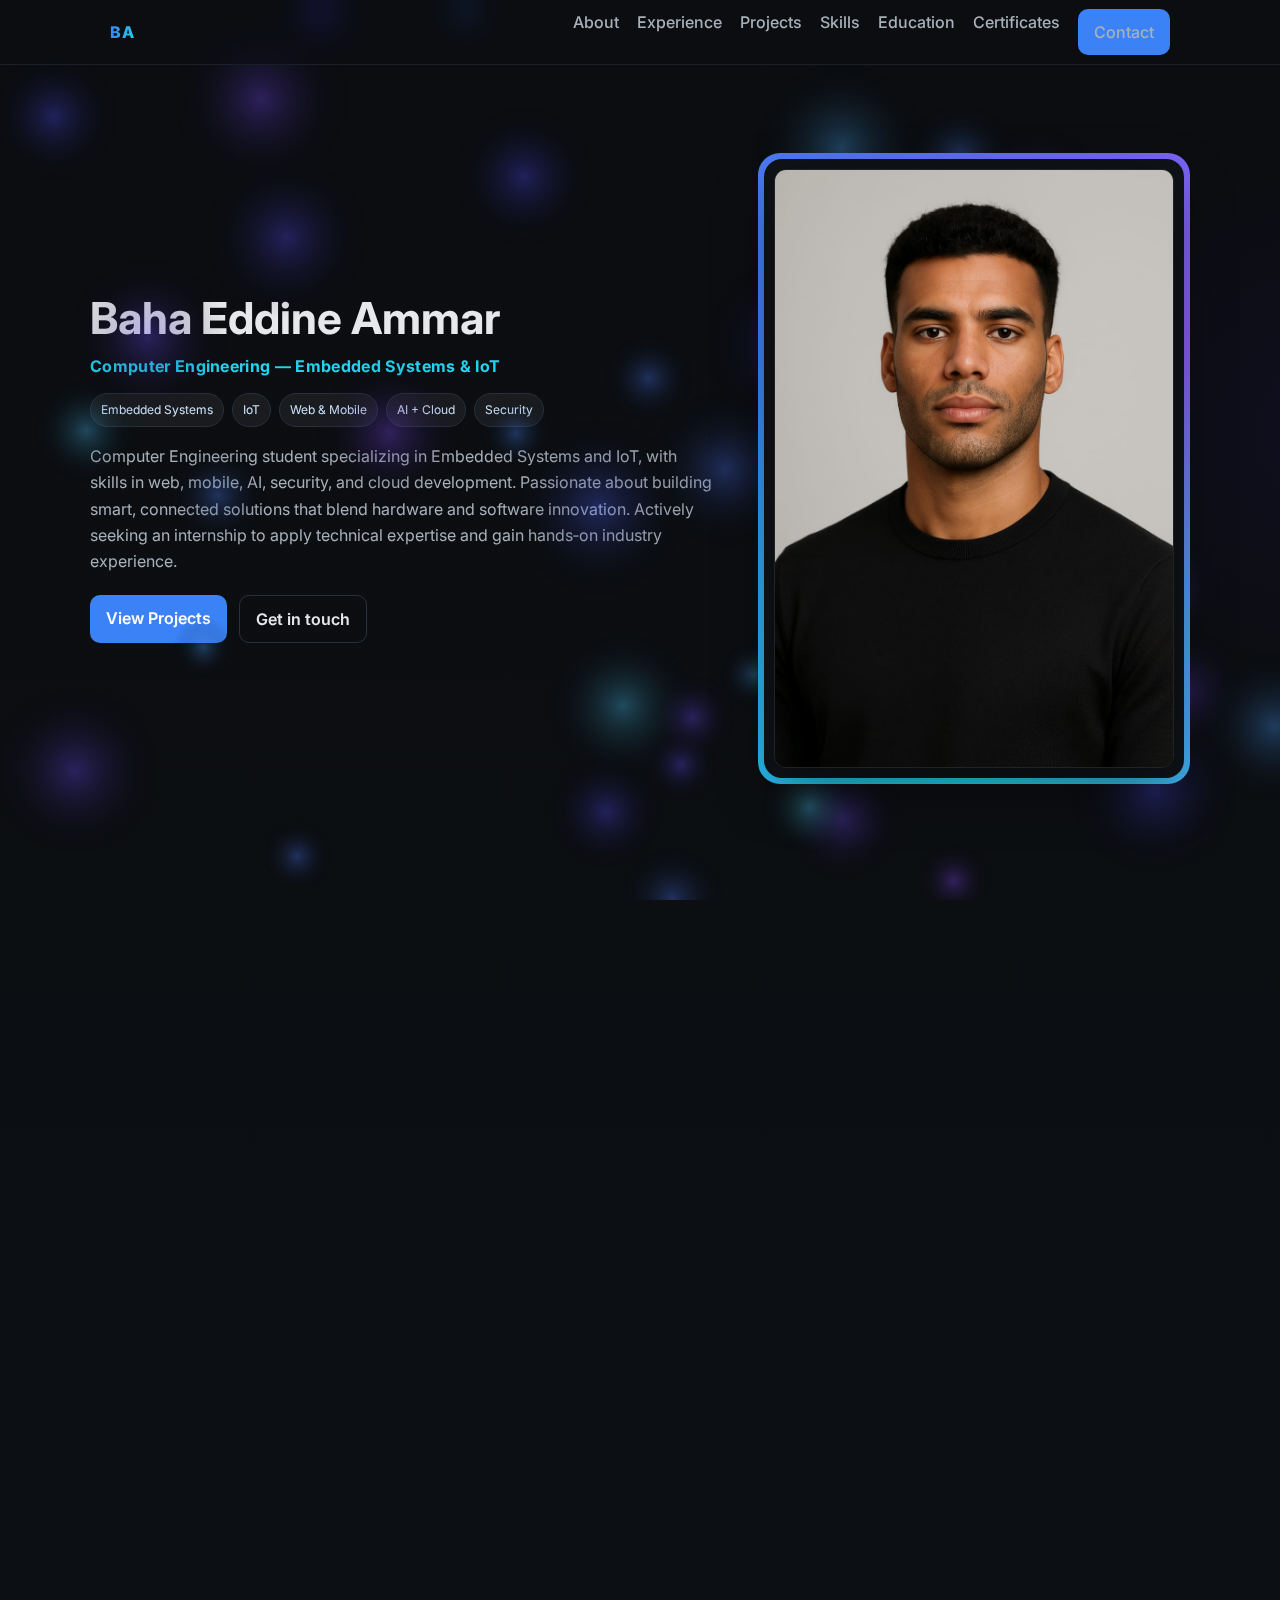
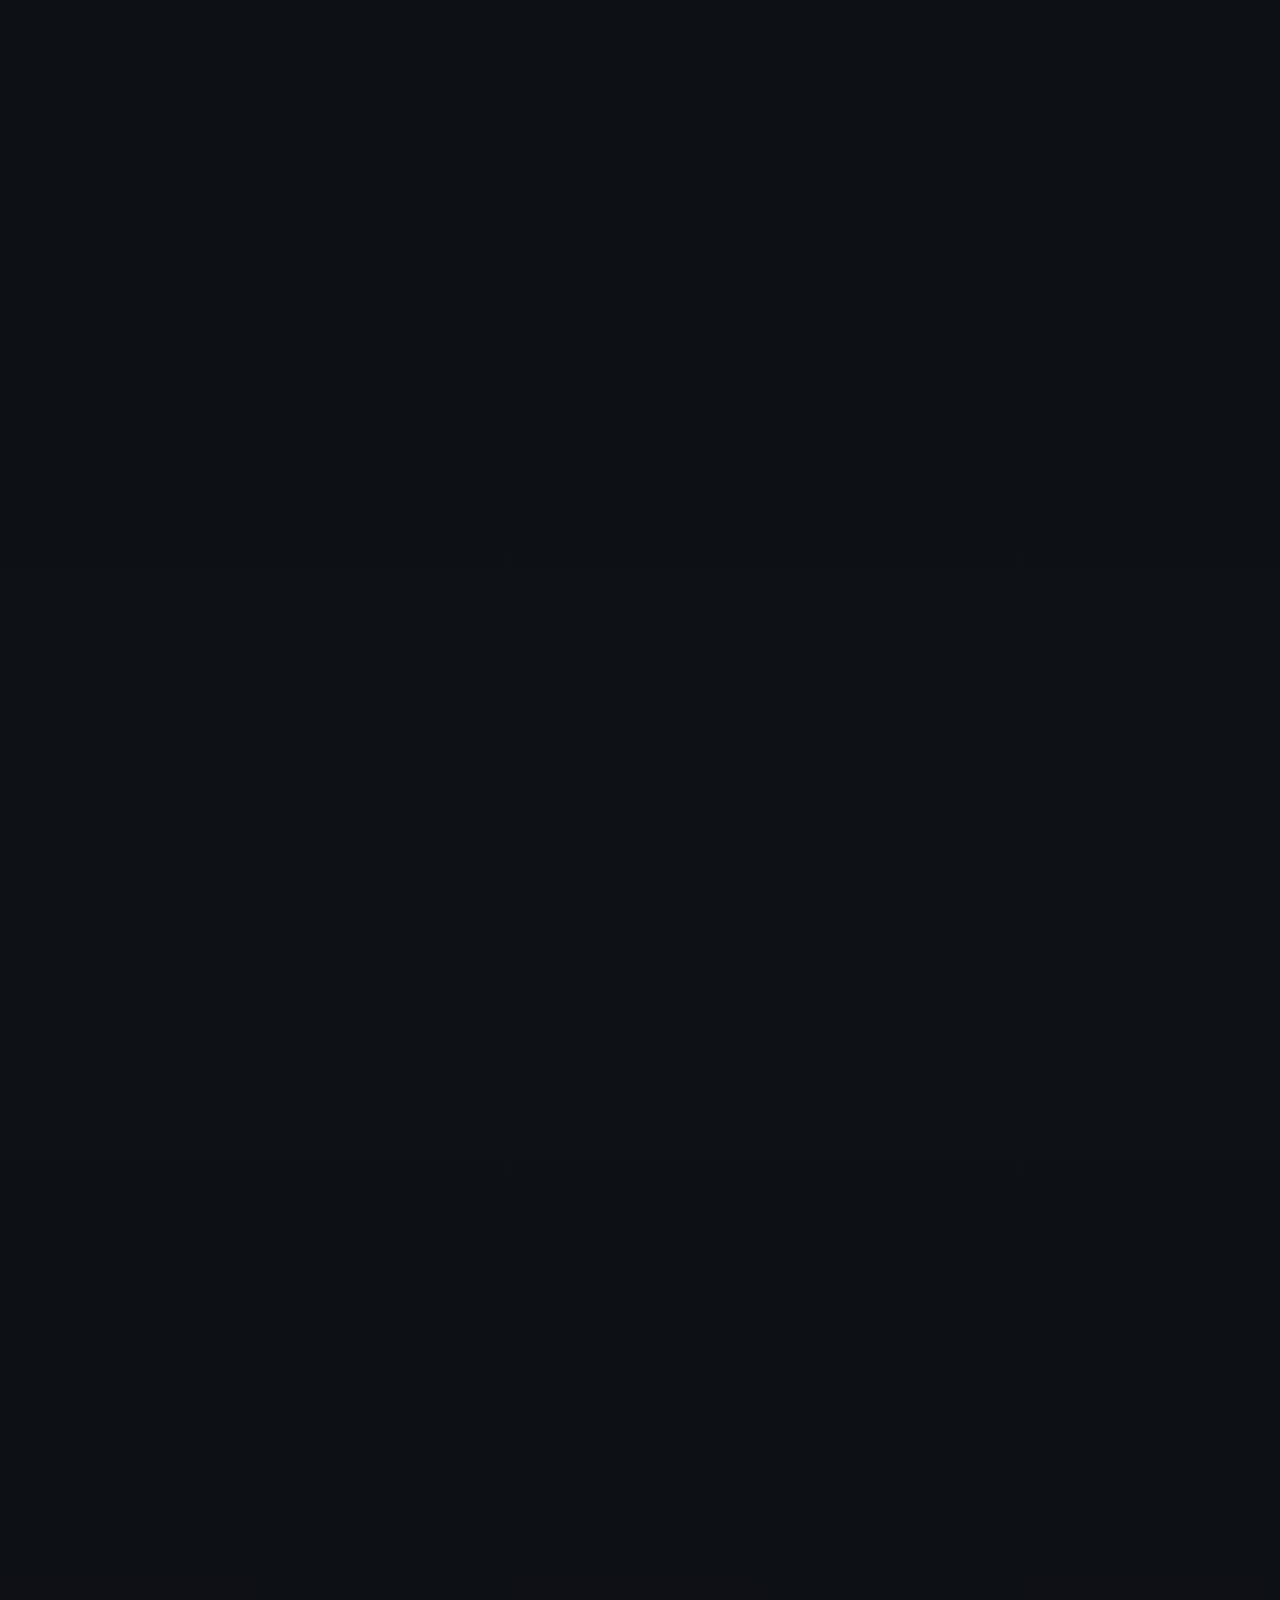
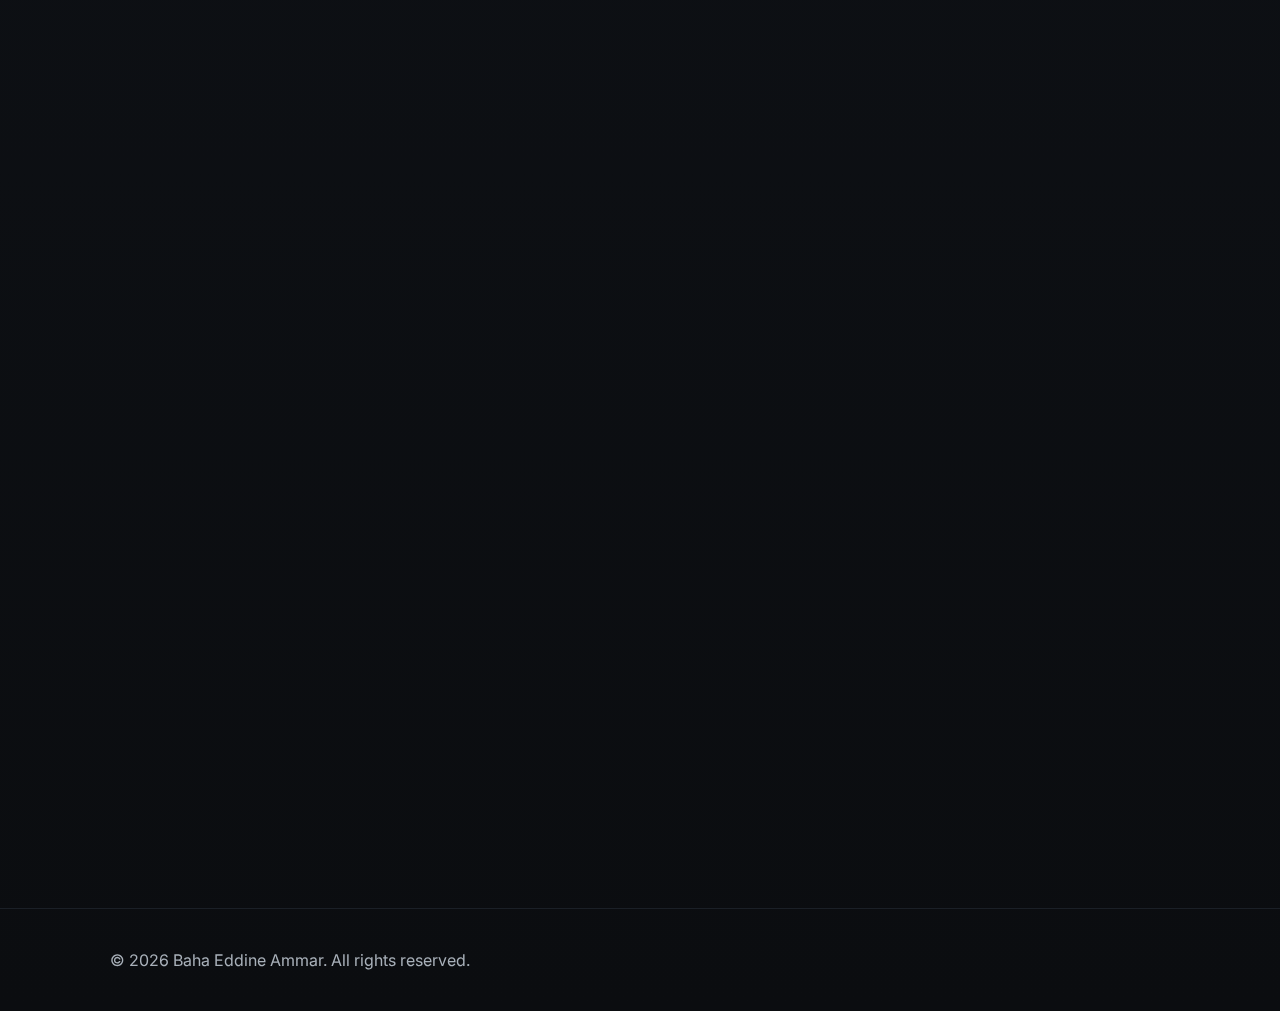
<file: index.html>
<!DOCTYPE html>
<html lang="en" class="no-js">
  <head>
    <meta charset="utf-8" />
    <meta name="viewport" content="width=device-width, initial-scale=1" />
    <title>Baha Eddine Ammar — Portfolio</title>

    <!-- Primary Meta -->
    <meta name="title" content="Baha Eddine Ammar — Computer Engineering (Embedded & IoT)" />
    <meta name="description" content="Computer Engineering student at ISIMA specializing in Embedded Systems & IoT. Web, mobile, AI, security, and cloud development." />

    <!-- Open Graph / Facebook -->
    <meta property="og:type" content="website" />
    <meta property="og:title" content="Baha Eddine Ammar — Portfolio" />
    <meta property="og:description" content="Computer Engineering student at ISIMA specializing in Embedded Systems & IoT. Web, mobile, AI, security, and cloud development." />
    <meta property="og:image" content="assets/profile.jpg" />

    <!-- Twitter -->
    <meta property="twitter:card" content="summary_large_image" />
    <meta property="twitter:title" content="Baha Eddine Ammar — Portfolio" />
    <meta property="twitter:description" content="Computer Engineering student at ISIMA specializing in Embedded Systems & IoT. Web, mobile, AI, security, and cloud development." />
    <meta property="twitter:image" content="assets/profile.jpg" />

    <link rel="icon" href="favicon.ico" />
    <link rel="preconnect" href="https://fonts.googleapis.com" />
    <link rel="preconnect" href="https://fonts.gstatic.com" crossorigin />
    <link href="https://fonts.googleapis.com/css2?family=Inter:wght@300;400;500;600;700;800&display=swap" rel="stylesheet" />
    <link rel="stylesheet" href="styles.css" />
    <script>document.documentElement.classList.remove('no-js');document.documentElement.classList.add('js');</script>
    <script defer src="scripts.js"></script>

    <script type="application/ld+json">
      {
        "@context": "https://schema.org",
        "@type": "Person",
        "name": "Baha Eddine Ammar",
        "description": "Computer Engineering student specializing in Embedded Systems & IoT; web, mobile, AI, security, and cloud.",
        "image": "assets/profile.jpg",
        "alumniOf": {
          "@type": "CollegeOrUniversity",
          "name": "Higher Institute of Computer Science of Mahdia (ISIMA)"
        },
        "url": "./"
      }
    </script>
  </head>
  <body>
    <header class="site-header">
      <nav class="nav container">
        <a class="brand" href="#home" aria-label="Baha Eddine Ammar">BA</a>
        <button class="nav-toggle" aria-label="Toggle navigation">☰</button>
        <ul class="nav-links">
          <li><a href="about.html">About</a></li>
          <li><a href="experience.html">Experience</a></li>
          <li><a href="projects.html">Projects</a></li>
          <li><a href="skills.html">Skills</a></li>
          <li><a href="education.html">Education</a></li>
          <li><a href="certificates.html">Certificates</a></li>
          <li><a href="contact.html" class="btn btn-primary">Contact</a></li>
        </ul>
      </nav>
    </header>

    <main id="home">
      <section class="hero container sr">
        <div class="hero-content">
          <h1>Baha Eddine Ammar</h1>
          <p class="subtitle">Computer Engineering — Embedded Systems & IoT</p>
          <div class="role-chips">
            <span class="chip">Embedded Systems</span>
            <span class="chip">IoT</span>
            <span class="chip">Web & Mobile</span>
            <span class="chip">AI + Cloud</span>
            <span class="chip">Security</span>
          </div>
          <p class="lead">Computer Engineering student specializing in Embedded Systems and IoT, with skills in web, mobile, AI, security, and cloud development. Passionate about building smart, connected solutions that blend hardware and software innovation. Actively seeking an internship to apply technical expertise and gain hands‑on industry experience.</p>
          <div class="cta">
            <a href="projects.html" class="btn btn-primary">View Projects</a>
            <a href="contact.html" class="btn btn-ghost">Get in touch</a>
          </div>
        </div>
        <div class="hero-photo sr">
          <div class="photo-ring">
            <div class="photo-wrap">
              <img src="assets/profile.jpg" alt="Portrait of Baha Eddine Ammar" />
            </div>
          </div>
        </div>
      </section>

      <section id="about" class="section container sr">
        <h2>About</h2>
        <p>I'm a Computer Engineering student at the Higher Institute of Computer Science of Mahdia (ISIMA), focusing on Embedded Systems and the Internet of Things. My work spans firmware on microcontrollers, connected sensor networks, and full‑stack applications across web and mobile. I enjoy turning real‑world problems into robust, scalable systems that integrate hardware, software, AI, and cloud infrastructure.</p>
      </section>

      <section id="experience" class="section container sr">
        <h2>Experience</h2>
        <div class="timeline">
          <article class="card">
            <header class="card-header">
              <h3>Embedded Systems and AI Intern — Digi Growing</h3>
              <span class="meta">Aug 2025</span>
            </header>
            <ul>
              <li>Built an intelligent home tracking system with ESP32, Arduino, and IoT sensors for environmental monitoring.</li>
              <li>Implemented AI‑based prediction and automation using TensorFlow and LangChain for data‑driven actions.</li>
            </ul>
            <div class="tech">ESP32, Arduino, IoT Sensors, TensorFlow, LangChain</div>
          </article>

          <article class="card">
            <header class="card-header">
              <h3>Mobile App Development Intern — LEA Property Solutions</h3>
              <span class="meta">June 2024</span>
            </header>
            <ul>
              <li>Designed and developed a cross‑platform mobile app for property rental management.</li>
              <li>Implemented authentication, real‑time sync, and REST API integration.</li>
            </ul>
            <div class="tech">Flutter, Firebase, SQL, REST</div>
          </article>

          <article class="card">
            <header class="card-header">
              <h3>Cloud Infrastructure Intern — Naxer.pro</h3>
              <span class="meta">Aug 2023</span>
            </header>
            <ul>
              <li>Deployed cloud and network infrastructure using VMware and pfSense.</li>
              <li>Configured secure virtual environments, routing, and monitoring.</li>
            </ul>
            <div class="tech">VMware, pfSense, Networking</div>
          </article>
        </div>
      </section>

      <section id="projects" class="section container sr">
        <h2>Featured Projects</h2>
        <div class="grid">
          <article class="card">
            <header class="card-header">
              <h3>AI‑Powered Resume Builder</h3>
              <span class="meta">Web Application · 2025</span>
            </header>
            <ul>
              <li>Generates professional resumes and cover letters optimized for ATS.</li>
              <li>AI‑driven content suggestions; PDF/Word export.</li>
            </ul>
            <div class="tech">React/Next.js, Tailwind CSS, Python, FastAPI, OpenAI API, LangChain</div>
          </article>

          <article class="card">
            <header class="card-header">
              <h3>Smart Industrial Monitoring System</h3>
              <span class="meta">STM32 + LabVIEW · 2025</span>
            </header>
            <ul>
              <li>Real‑time monitoring of temperature, pressure, and motor speed.</li>
              <li>Acquisition and visualization for automation and fault detection.</li>
            </ul>
            <div class="tech">STM32, C/C++, LabVIEW, UART, Sensor Calibration</div>
          </article>

          <article class="card">
            <header class="card-header">
              <h3>Traffic Light Controller on FPGA</h3>
              <span class="meta">Digital Design · 2025</span>
            </header>
            <ul>
              <li>VHDL controller for four‑way intersection timing and sequencing.</li>
              <li>Simulation and verification in ModelSim; target Spartan‑6.</li>
            </ul>
            <div class="tech">VHDL, Xilinx Vivado, ModelSim, FPGA</div>
          </article>

          <article class="card">
            <header class="card-header">
              <h3>CTF_ISIMA — Cybersecurity Training Platform</h3>
              <span class="meta">University Project · 2024</span>
            </header>
            <ul>
              <li>Interactive CTF platform for cybersecurity practice.</li>
            </ul>
            <div class="tech">HTML, CSS, JavaScript, PHP, MySQL, Linux</div>
          </article>

          <article class="card">
            <header class="card-header">
              <h3>Personal Portfolio Website</h3>
              <span class="meta">2023</span>
            </header>
            <ul>
              <li>Deployed site showcasing projects, internships, and achievements.</li>
            </ul>
            <div class="tech">React, Tailwind CSS, Node.js, Firebase Hosting, Git, Figma</div>
          </article>
        </div>
      </section>

      <section id="skills" class="section container sr">
        <h2>Technical Skills</h2>
        <div class="skills">
          <div>
            <h4>Programming</h4>
            <p>C, C++, Python, Dart, JavaScript, VHDL, SQL, PHP</p>
          </div>
          <div>
            <h4>Frameworks & Tools</h4>
            <p>Flutter, React, Node.js, TensorFlow, LangChain, Firebase, FastAPI, LabVIEW</p>
          </div>
          <div>
            <h4>Embedded & Hardware</h4>
            <p>Arduino, ESP32, STM32, Raspberry Pi, FPGA (Spartan‑6)</p>
          </div>
          <div>
            <h4>Networking & Cloud</h4>
            <p>VMware, pfSense, Cisco (CCNA basics), AWS</p>
          </div>
          <div>
            <h4>AI & Data</h4>
            <p>Machine Learning, Generative AI, Prompt Engineering</p>
          </div>
          <div>
            <h4>Cybersecurity</h4>
            <p>Penetration Testing, Network Security, IoT Security</p>
          </div>
          <div>
            <h4>Version Control & DevOps</h4>
            <p>Git, GitHub, Docker, CI/CD Basics</p>
          </div>
        </div>
      </section>

      <section id="education" class="section container sr">
        <h2>Education</h2>
        <ul class="edu">
          <li>
            <strong>Higher Institute of Computer Science of Mahdia (ISIMA)</strong> — BSc in Computer Engineering, Embedded Systems & IoT
            <span class="meta">Sept 2023 – Present</span>
          </li>
          <li>
            <strong>High School Taher Sfar Mahdia</strong> — Technological Baccalaureate
            <span class="meta">Sept 2022 – May 2023</span>
          </li>
        </ul>
      </section>

      <section id="certificates" class="section container sr">
        <h2>Certificates</h2>
        <ul class="list">
          <li>Introduction to Penetration Testing — TryHackMe</li>
          <li>Full‑Stack Web Development — The Odin Project</li>
          <li>Flutter Development Certificate — freeCodeCamp</li>
          <li>Complete Generative AI with LangChain & Hugging Face — Udemy</li>
        </ul>
      </section>

      <section id="contact" class="section container sr">
        <h2>Contact</h2>
        <p>If you’d like to collaborate or discuss an internship opportunity, feel free to reach out.</p>
        <div class="contact">
          <a class="btn btn-primary email-link" href="mailto:bahaeddineammar@gmail.com?subject=Hello%20Baha%20Eddine%20Ammar&body=Hi%20Baha%2C%0A%0A" data-email="bahaeddineammar@gmail.com">Email Me</a>
          <div class="socials">
            <a href="https://github.com/baha-eddine-ammar" aria-label="GitHub" rel="noopener" target="_blank">GitHub</a>
            <a href="https://www.linkedin.com/in/baha-eddine-ammar-5aba14236/" aria-label="LinkedIn" rel="noopener" target="_blank">LinkedIn</a>
            <a href="#" aria-label="Resume">Resume</a>
          </div>
        </div>
      </section>
    </main>

    <footer class="site-footer">
      <div class="container">
        <p>© <span id="year"></span> Baha Eddine Ammar. All rights reserved.</p>
      </div>
    </footer>
  </body>
  </html>
</file>
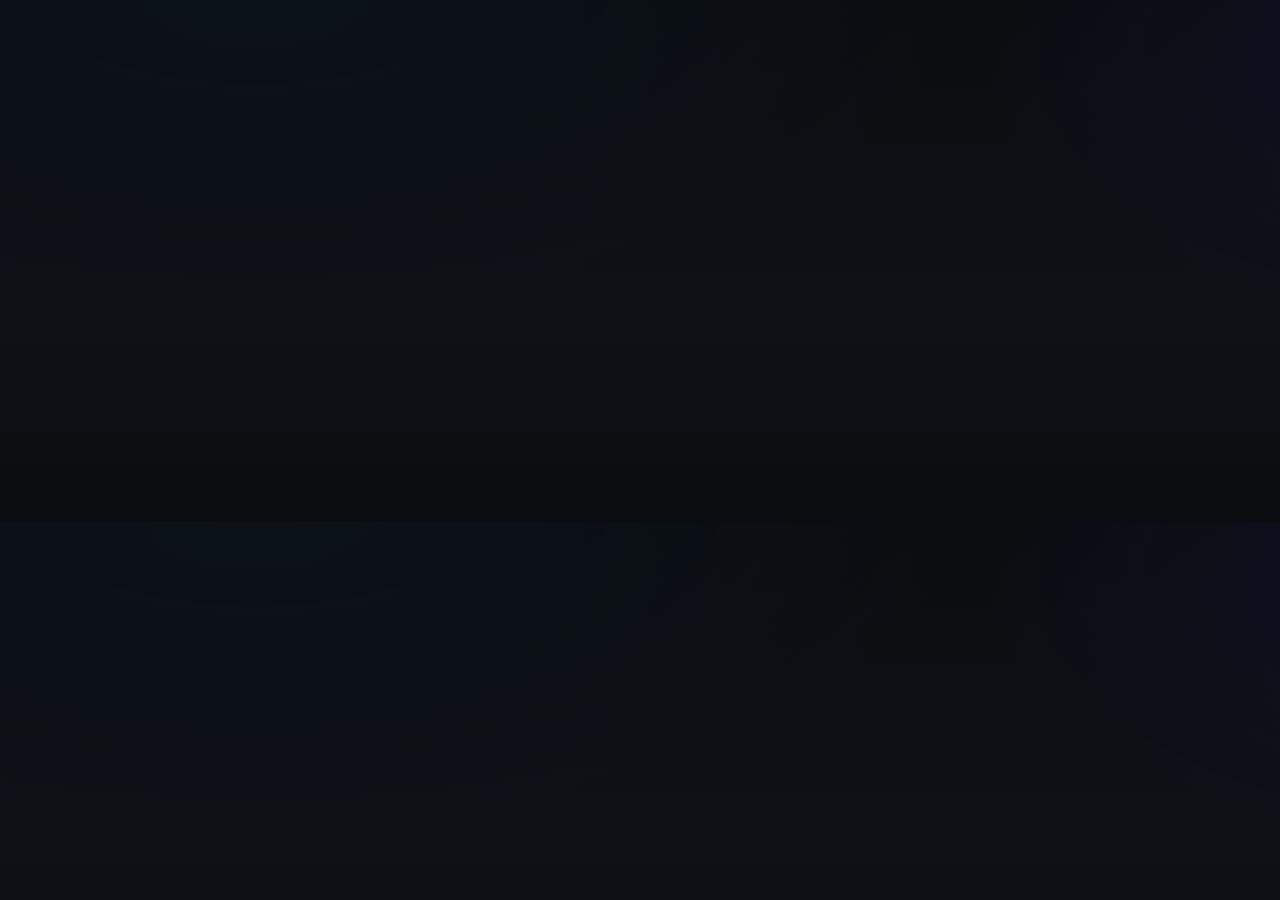
<file: about.html>
<!DOCTYPE html>
<html lang="en" class="no-js">
  <head>
    <meta charset="utf-8" />
    <meta name="viewport" content="width=device-width, initial-scale=1" />
    <title>About — Baha Eddine Ammar</title>
    <link rel="stylesheet" href="styles.css" />
    <script>document.documentElement.classList.remove('no-js');document.documentElement.classList.add('js');</script>
    <script defer src="scripts.js"></script>
  </head>
  <body class="page">
    <header class="site-header">
      <nav class="nav container">
        <a class="brand" href="index.html">BA</a>
        <button class="nav-toggle" aria-label="Toggle navigation">☰</button>
        <ul class="nav-links">
          <li><a href="about.html">About</a></li>
          <li><a href="experience.html">Experience</a></li>
          <li><a href="projects.html">Projects</a></li>
          <li><a href="skills.html">Skills</a></li>
          <li><a href="education.html">Education</a></li>
          <li><a href="certificates.html">Certificates</a></li>
          <li><a href="contact.html" class="btn btn-primary">Contact</a></li>
        </ul>
      </nav>
    </header>

    <main>
      <section class="section container sr">
        <h2>About</h2>
        <p>I'm a Computer Engineering student at the Higher Institute of Computer Science of Mahdia (ISIMA), focusing on Embedded Systems and the Internet of Things. My work spans firmware on microcontrollers, connected sensor networks, and full‑stack applications across web and mobile. I enjoy turning real‑world problems into robust, scalable systems that integrate hardware, software, AI, and cloud infrastructure.</p>
      </section>
    </main>

    <footer class="site-footer">
      <div class="container">
        <p>© <span id="year"></span> Baha Eddine Ammar. All rights reserved.</p>
      </div>
    </footer>
  </body>
  </html>
</file>
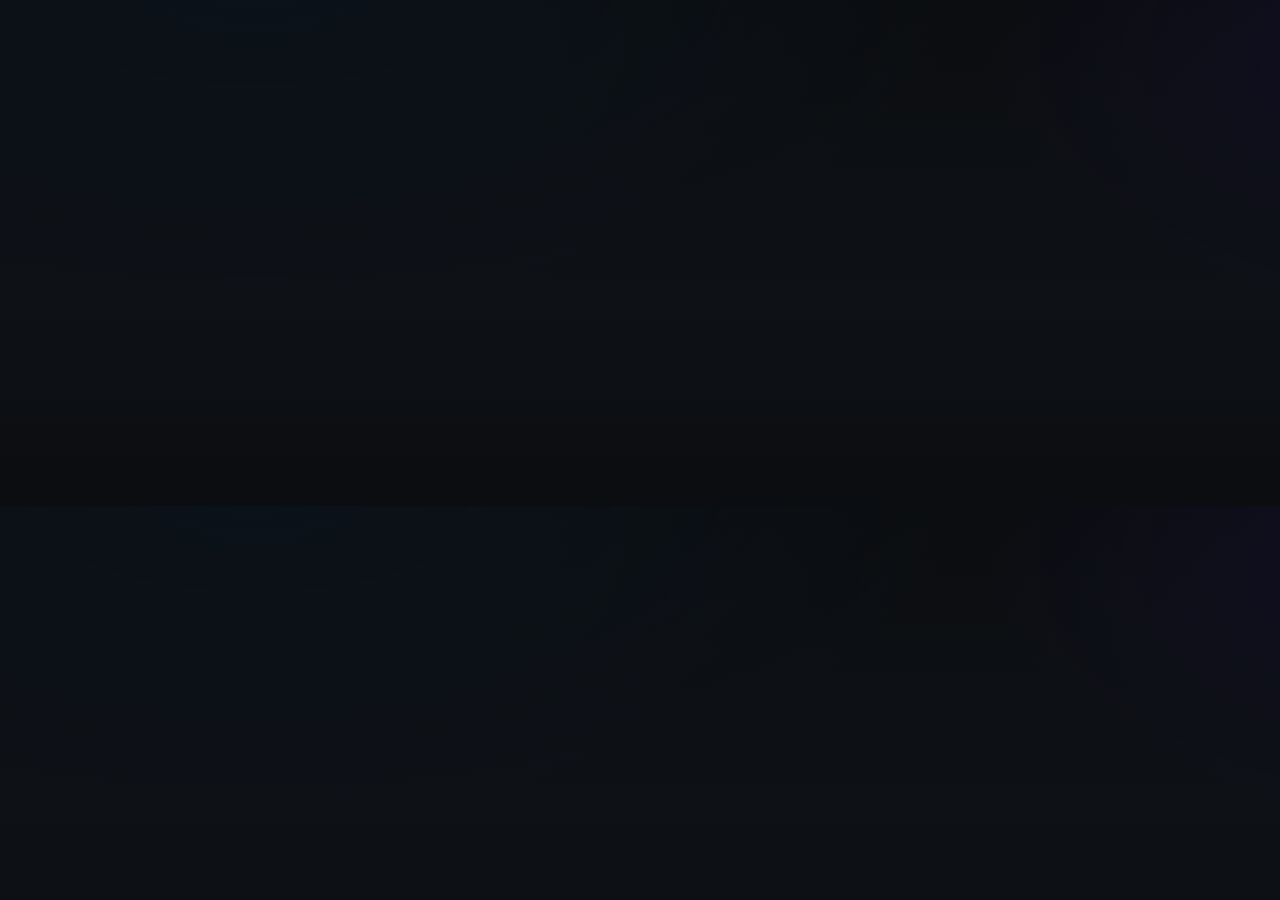
<file: certificates.html>
<!DOCTYPE html>
<html lang="en" class="no-js">
  <head>
    <meta charset="utf-8" />
    <meta name="viewport" content="width=device-width, initial-scale=1" />
    <title>Certificates — Baha Eddine Ammar</title>
    <link rel="stylesheet" href="styles.css" />
    <script>document.documentElement.classList.remove('no-js');document.documentElement.classList.add('js');</script>
    <script defer src="scripts.js"></script>
  </head>
  <body class="page">
    <header class="site-header">
      <nav class="nav container">
        <a class="brand" href="index.html">BA</a>
        <button class="nav-toggle" aria-label="Toggle navigation">☰</button>
        <ul class="nav-links">
          <li><a href="about.html">About</a></li>
          <li><a href="experience.html">Experience</a></li>
          <li><a href="projects.html">Projects</a></li>
          <li><a href="skills.html">Skills</a></li>
          <li><a href="education.html">Education</a></li>
          <li><a href="certificates.html">Certificates</a></li>
          <li><a href="contact.html" class="btn btn-primary">Contact</a></li>
        </ul>
      </nav>
    </header>

    <main>
      <section class="section container sr">
        <h2>Certificates</h2>
        <ul class="list">
          <li>Introduction to Penetration Testing — TryHackMe</li>
          <li>Full‑Stack Web Development — The Odin Project</li>
          <li>Flutter Development Certificate — freeCodeCamp</li>
          <li>Complete Generative AI with LangChain & Hugging Face — Udemy</li>
        </ul>
      </section>
    </main>

    <footer class="site-footer">
      <div class="container">
        <p>© <span id="year"></span> Baha Eddine Ammar. All rights reserved.</p>
      </div>
    </footer>
  </body>
  </html>
</file>
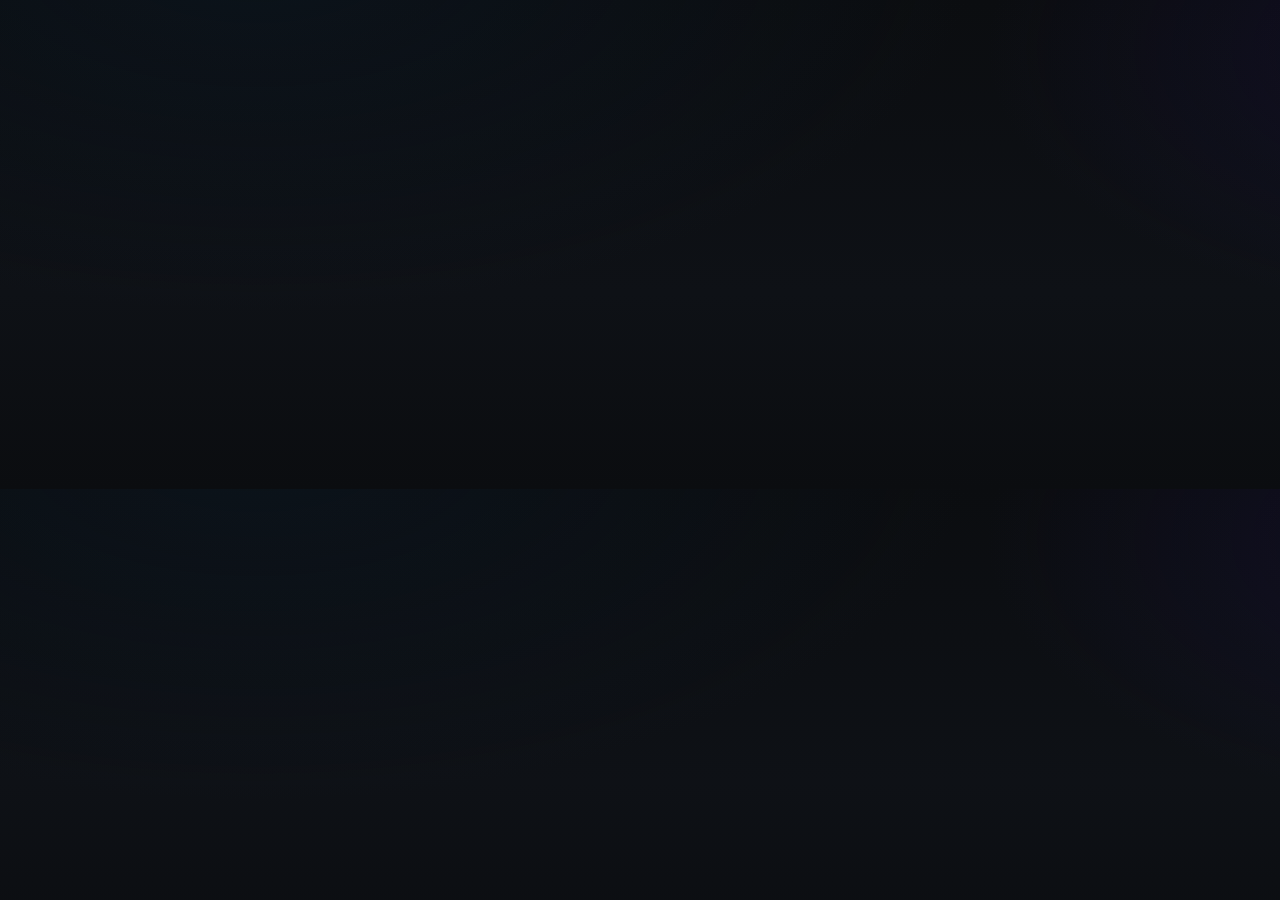
<file: contact.html>
<!DOCTYPE html>
<html lang="en" class="no-js">
  <head>
    <meta charset="utf-8" />
    <meta name="viewport" content="width=device-width, initial-scale=1" />
    <title>Contact — Baha Eddine Ammar</title>
    <link rel="stylesheet" href="styles.css" />
    <script>document.documentElement.classList.remove('no-js');document.documentElement.classList.add('js');</script>
    <script defer src="scripts.js"></script>
  </head>
  <body class="page">
    <header class="site-header">
      <nav class="nav container">
        <a class="brand" href="index.html">BA</a>
        <button class="nav-toggle" aria-label="Toggle navigation">☰</button>
        <ul class="nav-links">
          <li><a href="about.html">About</a></li>
          <li><a href="experience.html">Experience</a></li>
          <li><a href="projects.html">Projects</a></li>
          <li><a href="skills.html">Skills</a></li>
          <li><a href="education.html">Education</a></li>
          <li><a href="certificates.html">Certificates</a></li>
          <li><a href="contact.html" class="btn btn-primary">Contact</a></li>
        </ul>
      </nav>
    </header>

    <main>
      <section class="section container sr">
        <h2>Contact</h2>
        <p>If you’d like to collaborate or discuss an internship opportunity, feel free to reach out.</p>
        <div class="contact">
          <a class="btn btn-primary email-link" href="mailto:bahaeddineammar@gmail.com?subject=Hello%20Baha%20Eddine%20Ammar&body=Hi%20Baha%2C%0A%0A" data-email="bahaeddineammar@gmail.com">Email Me</a>
          <div class="socials">
            <a href="https://github.com/baha-eddine-ammar" aria-label="GitHub" rel="noopener" target="_blank">GitHub</a>
            <a href="https://www.linkedin.com/in/baha-eddine-ammar-5aba14236/" aria-label="LinkedIn" rel="noopener" target="_blank">LinkedIn</a>
          </div>
        </div>
      </section>
    </main>

    <footer class="site-footer">
      <div class="container">
        <p>© <span id="year"></span> Baha Eddine Ammar. All rights reserved.</p>
      </div>
    </footer>
  </body>
  </html>
</file>
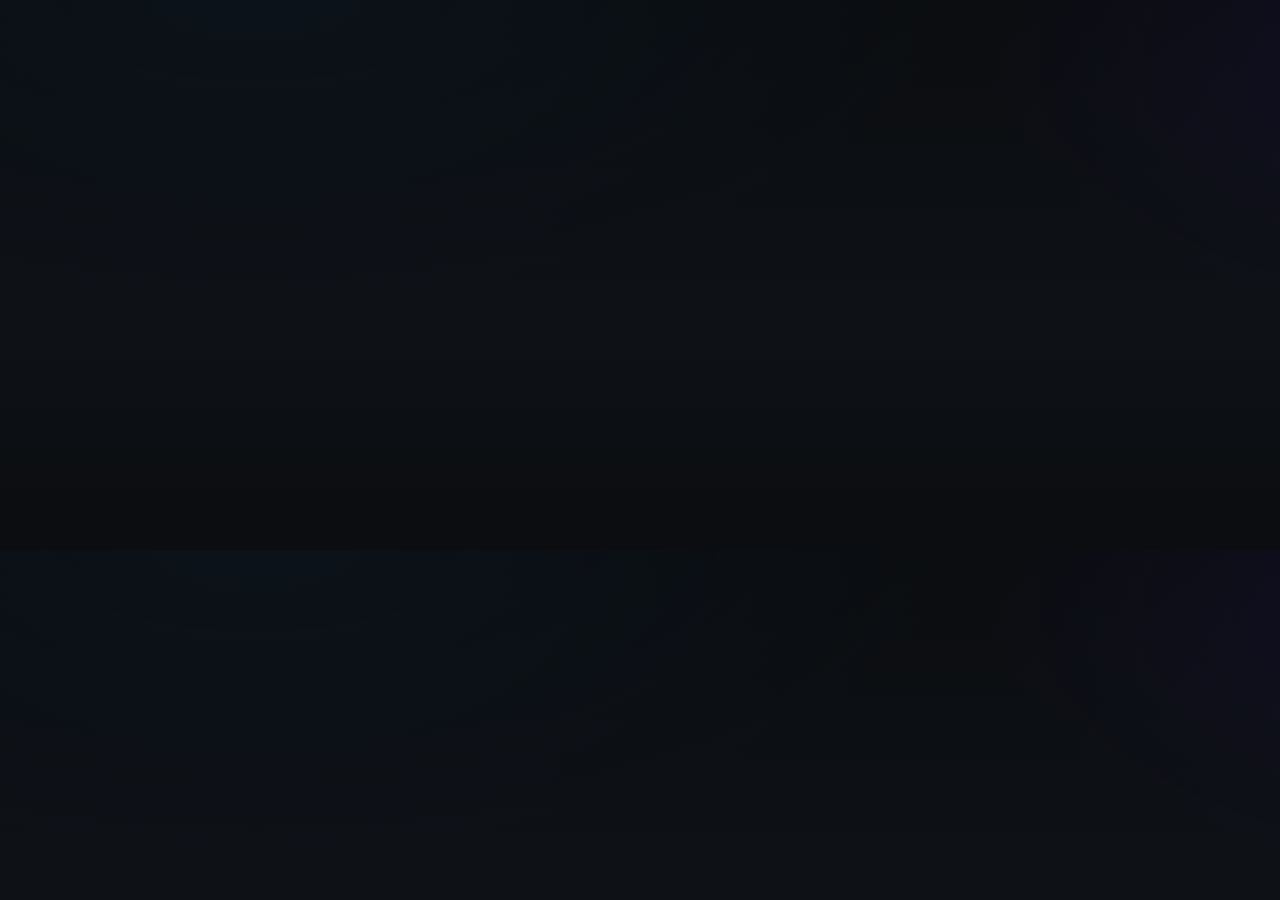
<file: education.html>
<!DOCTYPE html>
<html lang="en" class="no-js">
  <head>
    <meta charset="utf-8" />
    <meta name="viewport" content="width=device-width, initial-scale=1" />
    <title>Education — Baha Eddine Ammar</title>
    <link rel="stylesheet" href="styles.css" />
    <script>document.documentElement.classList.remove('no-js');document.documentElement.classList.add('js');</script>
    <script defer src="scripts.js"></script>
  </head>
  <body class="page">
    <header class="site-header">
      <nav class="nav container">
        <a class="brand" href="index.html">BA</a>
        <button class="nav-toggle" aria-label="Toggle navigation">☰</button>
        <ul class="nav-links">
          <li><a href="about.html">About</a></li>
          <li><a href="experience.html">Experience</a></li>
          <li><a href="projects.html">Projects</a></li>
          <li><a href="skills.html">Skills</a></li>
          <li><a href="education.html">Education</a></li>
          <li><a href="certificates.html">Certificates</a></li>
          <li><a href="contact.html" class="btn btn-primary">Contact</a></li>
        </ul>
      </nav>
    </header>

    <main>
      <section class="section container sr">
        <h2>Education</h2>
        <ul class="edu">
          <li>
            <strong>Higher Institute of Computer Science of Mahdia (ISIMA)</strong> — BSc in Computer Engineering, Embedded Systems & IoT
            <span class="meta">Sept 2023 – Present</span>
          </li>
          <li>
            <strong>High School Taher Sfar Mahdia</strong> — Technological Baccalaureate
            <span class="meta">Sept 2022 – May 2023</span>
          </li>
        </ul>
      </section>
    </main>

    <footer class="site-footer">
      <div class="container">
        <p>© <span id="year"></span> Baha Eddine Ammar. All rights reserved.</p>
      </div>
    </footer>
  </body>
  </html>
</file>
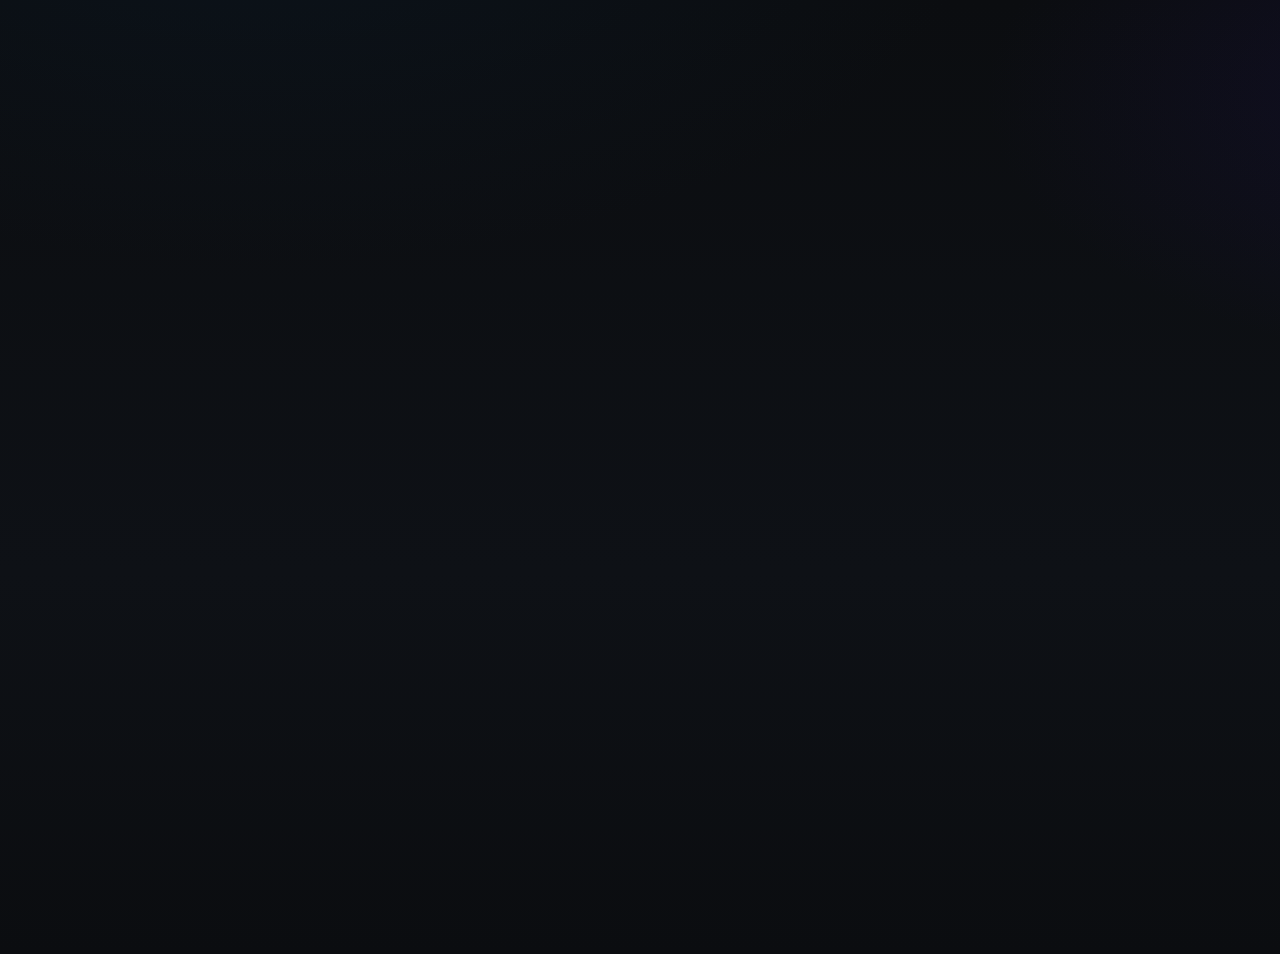
<file: experience.html>
<!DOCTYPE html>
<html lang="en" class="no-js">
  <head>
    <meta charset="utf-8" />
    <meta name="viewport" content="width=device-width, initial-scale=1" />
    <title>Experience — Baha Eddine Ammar</title>
    <link rel="stylesheet" href="styles.css" />
    <script>document.documentElement.classList.remove('no-js');document.documentElement.classList.add('js');</script>
    <script defer src="scripts.js"></script>
  </head>
  <body class="page">
    <header class="site-header">
      <nav class="nav container">
        <a class="brand" href="index.html">BA</a>
        <button class="nav-toggle" aria-label="Toggle navigation">☰</button>
        <ul class="nav-links">
          <li><a href="about.html">About</a></li>
          <li><a href="experience.html">Experience</a></li>
          <li><a href="projects.html">Projects</a></li>
          <li><a href="skills.html">Skills</a></li>
          <li><a href="education.html">Education</a></li>
          <li><a href="certificates.html">Certificates</a></li>
          <li><a href="contact.html" class="btn btn-primary">Contact</a></li>
        </ul>
      </nav>
    </header>

    <main>
      <section class="section container sr">
        <h2>Experience</h2>
        <div class="timeline">
          <article class="card">
            <header class="card-header">
              <h3>Embedded Systems and AI Intern — Digi Growing</h3>
              <span class="meta">Aug 2025</span>
            </header>
            <ul>
              <li>Built an intelligent home tracking system with ESP32, Arduino, and IoT sensors for environmental monitoring.</li>
              <li>Implemented AI‑based prediction and automation using TensorFlow and LangChain for data‑driven actions.</li>
            </ul>
            <div class="tech">ESP32, Arduino, IoT Sensors, TensorFlow, LangChain</div>
          </article>
          <article class="card">
            <header class="card-header">
              <h3>Mobile App Development Intern — LEA Property Solutions</h3>
              <span class="meta">June 2024</span>
            </header>
            <ul>
              <li>Designed and developed a cross‑platform mobile app for property rental management.</li>
              <li>Implemented authentication, real‑time sync, and REST API integration.</li>
            </ul>
            <div class="tech">Flutter, Firebase, SQL, REST</div>
          </article>
          <article class="card">
            <header class="card-header">
              <h3>Cloud Infrastructure Intern — Naxer.pro</h3>
              <span class="meta">Aug 2023</span>
            </header>
            <ul>
              <li>Deployed cloud and network infrastructure using VMware and pfSense.</li>
              <li>Configured secure virtual environments, routing, and monitoring.</li>
            </ul>
            <div class="tech">VMware, pfSense, Networking</div>
          </article>
        </div>
      </section>
    </main>

    <footer class="site-footer">
      <div class="container">
        <p>© <span id="year"></span> Baha Eddine Ammar. All rights reserved.</p>
      </div>
    </footer>
  </body>
  </html>
</file>
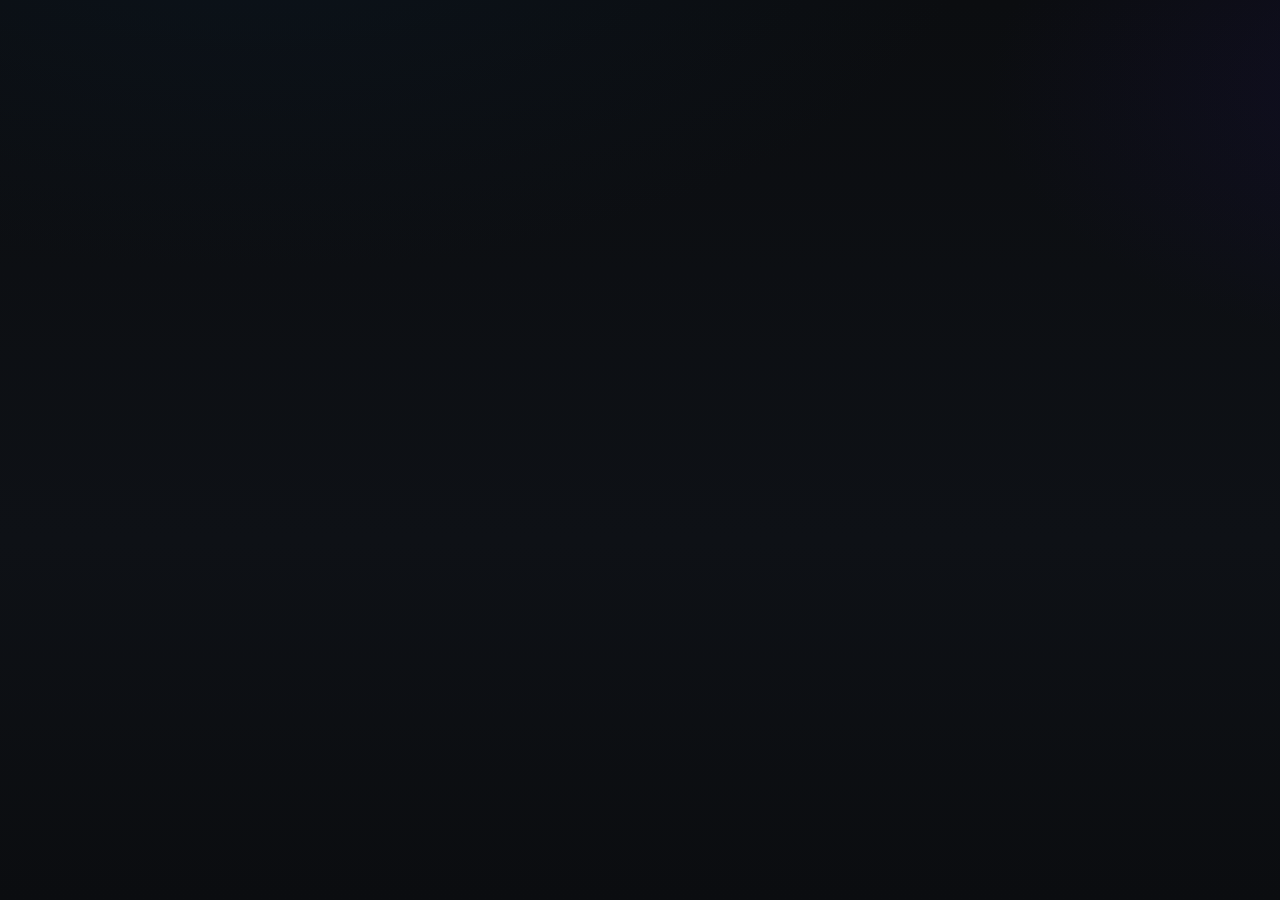
<file: projects.html>
<!DOCTYPE html>
<html lang="en" class="no-js">
  <head>
    <meta charset="utf-8" />
    <meta name="viewport" content="width=device-width, initial-scale=1" />
    <title>Projects — Baha Eddine Ammar</title>
    <link rel="stylesheet" href="styles.css" />
    <script>document.documentElement.classList.remove('no-js');document.documentElement.classList.add('js');</script>
    <script defer src="scripts.js"></script>
  </head>
  <body class="page">
    <header class="site-header">
      <nav class="nav container">
        <a class="brand" href="index.html">BA</a>
        <button class="nav-toggle" aria-label="Toggle navigation">☰</button>
        <ul class="nav-links">
          <li><a href="about.html">About</a></li>
          <li><a href="experience.html">Experience</a></li>
          <li><a href="projects.html">Projects</a></li>
          <li><a href="skills.html">Skills</a></li>
          <li><a href="education.html">Education</a></li>
          <li><a href="certificates.html">Certificates</a></li>
          <li><a href="contact.html" class="btn btn-primary">Contact</a></li>
        </ul>
      </nav>
    </header>

    <main>
      <section class="section container sr">
        <h2>Featured Projects</h2>
        <div class="grid">
          <article class="card">
            <header class="card-header">
              <h3>AI‑Powered Resume Builder</h3>
              <span class="meta">Web Application · 2025</span>
            </header>
            <ul>
              <li>Generates professional resumes and cover letters optimized for ATS.</li>
              <li>AI‑driven content suggestions; PDF/Word export.</li>
            </ul>
            <div class="tech">React/Next.js, Tailwind CSS, Python, FastAPI, OpenAI API, LangChain</div>
          </article>
          <article class="card">
            <header class="card-header">
              <h3>Smart Industrial Monitoring System</h3>
              <span class="meta">STM32 + LabVIEW · 2025</span>
            </header>
            <ul>
              <li>Real‑time monitoring of temperature, pressure, and motor speed.</li>
              <li>Acquisition and visualization for automation and fault detection.</li>
            </ul>
            <div class="tech">STM32, C/C++, LabVIEW, UART, Sensor Calibration</div>
          </article>
          <article class="card">
            <header class="card-header">
              <h3>Traffic Light Controller on FPGA</h3>
              <span class="meta">Digital Design · 2025</span>
            </header>
            <ul>
              <li>VHDL controller for four‑way intersection timing and sequencing.</li>
              <li>Simulation and verification in ModelSim; target Spartan‑6.</li>
            </ul>
            <div class="tech">VHDL, Xilinx Vivado, ModelSim, FPGA</div>
          </article>
          <article class="card">
            <header class="card-header">
              <h3>CTF_ISIMA — Cybersecurity Training Platform</h3>
              <span class="meta">University Project · 2024</span>
            </header>
            <ul>
              <li>Interactive CTF platform for cybersecurity practice.</li>
            </ul>
            <div class="tech">HTML, CSS, JavaScript, PHP, MySQL, Linux</div>
          </article>
        </div>
      </section>
    </main>

    <footer class="site-footer">
      <div class="container">
        <p>© <span id="year"></span> Baha Eddine Ammar. All rights reserved.</p>
      </div>
    </footer>
  </body>
  </html>
</file>
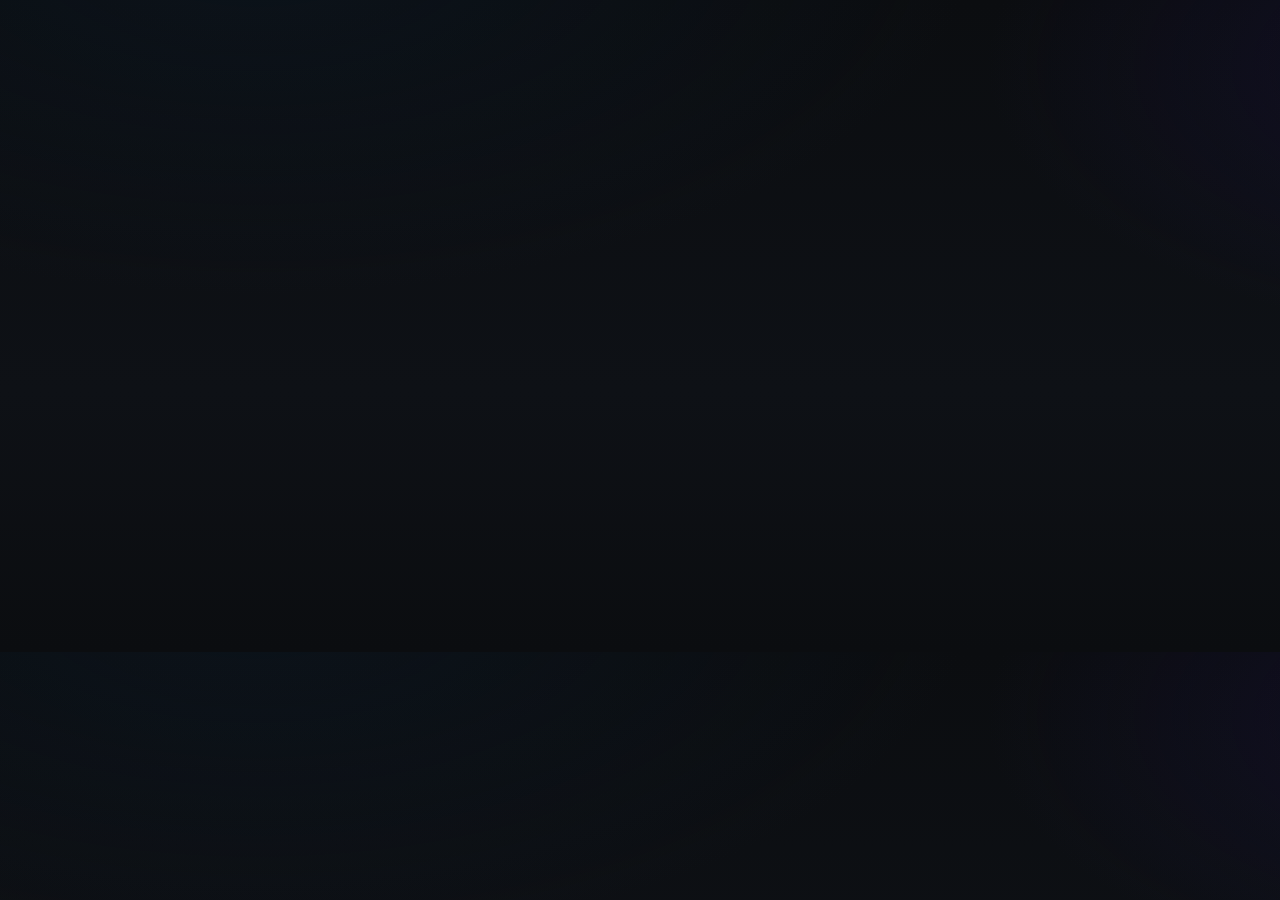
<file: skills.html>
<!DOCTYPE html>
<html lang="en" class="no-js">
  <head>
    <meta charset="utf-8" />
    <meta name="viewport" content="width=device-width, initial-scale=1" />
    <title>Skills — Baha Eddine Ammar</title>
    <link rel="stylesheet" href="styles.css" />
    <script>document.documentElement.classList.remove('no-js');document.documentElement.classList.add('js');</script>
    <script defer src="scripts.js"></script>
  </head>
  <body class="page">
    <header class="site-header">
      <nav class="nav container">
        <a class="brand" href="index.html">BA</a>
        <button class="nav-toggle" aria-label="Toggle navigation">☰</button>
        <ul class="nav-links">
          <li><a href="about.html">About</a></li>
          <li><a href="experience.html">Experience</a></li>
          <li><a href="projects.html">Projects</a></li>
          <li><a href="skills.html">Skills</a></li>
          <li><a href="education.html">Education</a></li>
          <li><a href="certificates.html">Certificates</a></li>
          <li><a href="contact.html" class="btn btn-primary">Contact</a></li>
        </ul>
      </nav>
    </header>

    <main>
      <section class="section container sr">
        <h2>Technical Skills</h2>
        <div class="skills">
          <div>
            <h4>Programming</h4>
            <p>C, C++, Python, Dart, JavaScript, VHDL, SQL, PHP</p>
          </div>
          <div>
            <h4>Frameworks & Tools</h4>
            <p>Flutter, React, Node.js, TensorFlow, LangChain, Firebase, FastAPI, LabVIEW</p>
          </div>
          <div>
            <h4>Embedded & Hardware</h4>
            <p>Arduino, ESP32, STM32, Raspberry Pi, FPGA (Spartan‑6)</p>
          </div>
          <div>
            <h4>Networking & Cloud</h4>
            <p>VMware, pfSense, Cisco (CCNA basics), AWS</p>
          </div>
          <div>
            <h4>AI & Data</h4>
            <p>Machine Learning, Generative AI, Prompt Engineering</p>
          </div>
          <div>
            <h4>Cybersecurity</h4>
            <p>Penetration Testing, Network Security, IoT Security</p>
          </div>
          <div>
            <h4>Version Control & DevOps</h4>
            <p>Git, GitHub, Docker, CI/CD Basics</p>
          </div>
        </div>
      </section>
    </main>

    <footer class="site-footer">
      <div class="container">
        <p>© <span id="year"></span> Baha Eddine Ammar. All rights reserved.</p>
      </div>
    </footer>
  </body>
  </html>
</file>
<file: styles.css>
:root{
  --bg:#0b0d10;
  --panel:#0f1318;
  --elev:#121823;
  --text:#e6e8eb;
  --muted:#a8b0b9;
  --primary:#3b82f6;
  --primary-600:#2563eb;
  --accent:#22d3ee;
  --ring: conic-gradient(from 180deg at 50% 50%, #22d3ee, #3b82f6, #8b5cf6, #22d3ee);
}

*{box-sizing:border-box}
html,body{margin:0;padding:0}
body{
  font-family:Inter,system-ui,Segoe UI,Roboto,Helvetica,Arial,sans-serif;
  background:radial-gradient(1200px 600px at 20% -10%, #0b1b2a66 0%, transparent 60%),
             radial-gradient(1000px 500px at 120% 10%, #1a104666 0%, transparent 55%),
             linear-gradient(180deg,var(--bg),#0e1116 60%,#0b0d10);
  color:var(--text);
  line-height:1.65;
  scroll-behavior:smooth;
}
.bg-canvas{position:fixed;inset:0;z-index:0;pointer-events:none}
.progress{position:fixed;top:0;left:0;height:3px;background:linear-gradient(90deg,var(--accent),var(--primary));width:0;z-index:20}
.back-top{position:fixed;right:18px;bottom:18px;z-index:20;border:1px solid #2a313a;background:var(--panel);color:#e6e8eb;border-radius:999px;padding:10px 12px;cursor:pointer;box-shadow:0 8px 30px rgba(0,0,0,.35);display:none}
.back-top.show{display:block}
.container{width:100%;max-width:1100px;margin:0 auto;padding:0 20px}

.site-header{position:sticky;top:0;z-index:15;background:rgba(11,13,16,.6);backdrop-filter:saturate(160%) blur(10px);border-bottom:1px solid #1b2027}
.nav{display:flex;align-items:center;justify-content:space-between;height:64px}
.brand{color:#fff;text-decoration:none;font-weight:800;letter-spacing:.08em;background:linear-gradient(90deg,var(--primary),var(--accent));-webkit-background-clip:text;background-clip:text;-webkit-text-fill-color:transparent}
.nav-links{display:flex;gap:18px;list-style:none;margin:0;padding:0}
.nav-links a{color:var(--muted);text-decoration:none;font-weight:500}
.nav-links a:hover{color:#fff}
.nav-toggle{display:none;background:none;border:0;color:#fff;font-size:22px}

.hero{display:grid;grid-template-columns:1.3fr .9fr;gap:44px;align-items:center;padding:88px 0}
.hero-content h1{font-size:44px;line-height:1.1;margin:0 0 10px}
.subtitle{color:var(--accent);font-weight:700;margin:0 0 14px;letter-spacing:.02em}
.lead{color:var(--muted)}
.cta{margin-top:20px;display:flex;gap:12px}
.btn{display:inline-block;padding:10px 16px;border-radius:10px;font-weight:600;text-decoration:none}
.btn-primary{background:var(--primary);color:#fff}
.btn-primary:hover{background:var(--primary-600)}
.btn-ghost{border:1px solid #2a313a;color:#e5e7eb}
.btn-ghost:hover{border-color:#3b4653}
.hero-photo{position:relative;display:grid;place-items:center}
.photo-ring{position:relative;padding:6px;border-radius:22px;background:var(--ring);animation:ringSpin 10s linear infinite}
.photo-wrap{background:var(--panel);border-radius:18px;padding:10px}
.hero-photo img{width:100%;height:auto;border-radius:12px;border:1px solid #222;box-shadow:0 20px 60px rgba(0,0,0,.45);display:block}
.role-chips{display:flex;flex-wrap:wrap;gap:8px;margin-top:10px}
.chip{background:rgba(255,255,255,.06);border:1px solid #233140;border-radius:999px;padding:6px 10px;color:#cfe4ff;font-size:12px}

.section{padding:64px 0}
.section h2{font-size:28px;margin:0 0 18px}
.timeline{display:grid;gap:16px;border-left:2px dashed #223; padding-left:16px}
.grid{display:grid;grid-template-columns:repeat(2,minmax(0,1fr));gap:16px}
.card{background:linear-gradient(180deg,var(--panel),var(--elev));border:1px solid #1b2027;border-radius:16px;padding:18px;transition:transform .25s ease, box-shadow .25s ease, border-color .25s ease}
.card:hover{transform:translateY(-4px);box-shadow:0 24px 48px rgba(0,0,0,.38);border-color:#2a3340}
.card-header{display:flex;align-items:baseline;justify-content:space-between;gap:12px;margin-bottom:6px}
.card h3{font-size:18px;margin:0}
.meta{color:var(--muted);font-size:12px}
.tech{margin-top:8px;color:var(--muted);font-size:13px}

.skills{display:grid;grid-template-columns:repeat(3,minmax(0,1fr));gap:16px}
.skills h4{margin:0 0 6px;font-size:14px;color:#cfd6de}
.skills p{margin:0}

.edu{list-style:none;padding:0;margin:0;display:grid;gap:10px}
.edu li{background:var(--panel);border:1px solid #1b2027;border-radius:12px;padding:14px}

.list{margin:0;padding-left:18px}

.contact{display:flex;align-items:center;gap:18px;margin-top:8px}
.socials{display:flex;gap:12px}
.socials a{color:var(--muted);text-decoration:none}
.socials a:hover{color:#fff}

.site-footer{border-top:1px solid #1b2027;margin-top:40px;padding:22px 0;color:var(--muted)}

/* Tilt shadow enhancement */
.tilt-shadow{transition:box-shadow .2s ease}
.tilt-shadow.is-tilting{box-shadow:0 30px 80px rgba(0,0,0,.45)}

@media (max-width: 900px){
  .hero{grid-template-columns:1fr;}
}
@media (max-width: 720px){
  .grid{grid-template-columns:1fr}
  .skills{grid-template-columns:1fr}
  .nav-toggle{display:block}
  .nav-links{display:none;position:absolute;right:20px;top:64px;background:var(--panel);border:1px solid #1b2027;border-radius:12px;padding:12px 14px}
  .nav-links.open{display:flex;flex-direction:column}
}

/* Scroll reveal */
.sr{opacity:0;transform:translateY(16px);transition:opacity .6s ease, transform .6s ease}
html.no-js .sr{opacity:1;transform:none}
.sr.in{opacity:1;transform:none}

/* Subtle float for hero */
.floaty{animation:floaty 6s ease-in-out infinite}

/* Page fade-in */
.page{opacity:1}
.js .page{opacity:0;animation:fadeIn .5s ease forwards}

@keyframes floaty{0%{transform:translateY(0)}50%{transform:translateY(-6px)}100%{transform:translateY(0)}}
@keyframes fadeIn{to{opacity:1}}
@keyframes ringSpin{to{transform:rotate(360deg)}}

@media (prefers-reduced-motion: reduce){
  *{animation:none!important;transition:none!important}
  .js .page{opacity:1!important}
}
</file>
